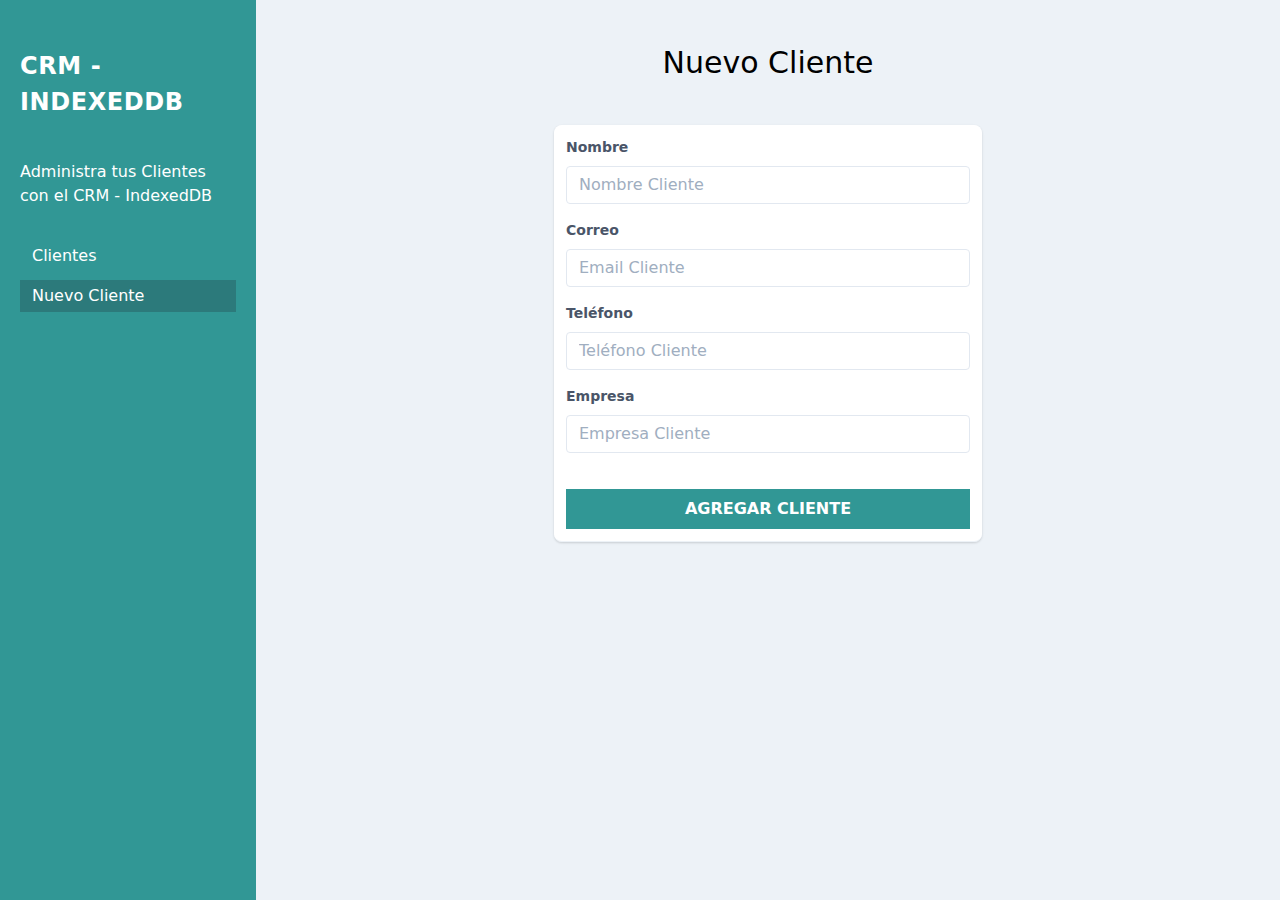
<file: index.html>
<!DOCTYPE html>
<html lang="es">
<head>
    <meta charset="UTF-8">
    <meta name="viewport" content="width=device-width, initial-scale=1.0">
    <title>CRM - IndexedDB</title>
    <link rel="stylesheet" href="css/tailwind.min.css">
</head>
<body class="min-h-100 bg-gray-200">
    <div class="md:flex min-h-screen md:align-top">
        <aside class="md:w-2/5 lg:w-2/5 xl:w-1/5 bg-teal-600 px-5 py-10">
            <h1 class="uppercase text-white tracking-wide text-2xl  font-bold mt-2">CRM - IndexedDB</h1>
            <p class="mt-10 text-white">Administra tus Clientes con el CRM - IndexedDB</p>
            <nav class="mt-8">
                <a  
                    href="mostrar-clientes.html" 
                    class="px-3 py-1 text-white block hover:bg-teal-700 hover:text-yellow-400 "
                >Clientes</a>
                <a 
                    href="index.html" 
                    class="px-3 py-1 text-white block hover:bg-teal-900 mt-2 hover:text-yellow-400 bg-teal-700"
                >Nuevo Cliente</a>
            </nav>
        </aside> <!--sidebar-->
        <main class="md:w-3/5  xl:w-4/5 px-5 py-10 bg-gray-200">
            <h2 class="text-3xl font-light text-center">Nuevo Cliente</h2>

            <div class="flex flex-col mt-10 items-center">
                <div class="-my-2 py-2 overflow-x-auto sm:-mx-6 sm:px-6 lg:-mx-8 lg:px-8 w-10/12 md:w-8/12 lg:w-6/12">
                    <div class=" shadow overflow-hidden sm:rounded-lg border-b border-gray-200 ">
                        <form id="formulario" class="bg-white p-3">
                            <div class="mb-4">
                                <label class="block text-gray-700 text-sm font-bold mb-2" for="nombre">Nombre</label>
                                <input 
                                    class="appearance-none border rounded w-full py-2 px-3 text-gray-700 leading-tight focus:outline-none focus:shadow-outline"
                                    id="nombre"
                                    name="nombre"
                                    type="text"
                                    placeholder="Nombre Cliente"
                                />
                            </div>
                            <div class="mb-4">
                                <label class="block text-gray-700 text-sm font-bold mb-2" for="email">Correo</label>
                                <input 
                                    class="appearance-none border rounded w-full py-2 px-3 text-gray-700 leading-tight focus:outline-none focus:shadow-outline"
                                    id="email"
                                    name="email"
                                    type="email"
                                    placeholder="Email Cliente"
                                />
                            </div>

                            <div class="mb-4">
                                <label class="block text-gray-700 text-sm font-bold mb-2" for="telefono">Teléfono</label>
                                <input 
                                    class="appearance-none border rounded w-full py-2 px-3 text-gray-700 leading-tight focus:outline-none focus:shadow-outline"
                                    id="telefono"
                                    name="telefono"
                                    type="tel"
                                    placeholder="Teléfono Cliente"
                                />
                            </div>

                            <div class="mb-4">
                                <label class="block text-gray-700 text-sm font-bold mb-2" for="empresa">Empresa</label>
                                <input 
                                    class="appearance-none border rounded w-full py-2 px-3 text-gray-700 leading-tight focus:outline-none focus:shadow-outline"
                                    id="empresa"
                                    name="empresa"
                                    type="text"
                                    placeholder="Empresa Cliente"
                                />
                            </div>


                            <input
                                type="submit"
                                class="cursor-pointer bg-teal-600 hover:bg-teal-900 w-full mt-5 p-2 text-white uppercase font-bold"
                                value="Agregar Cliente"
                            />
                        </form>
                    </div>
                </div>
            </div>
        </main>
    </div>
    <script src="js/nuevocliente.js" type="module"></script>
</body>
</html>
</file>
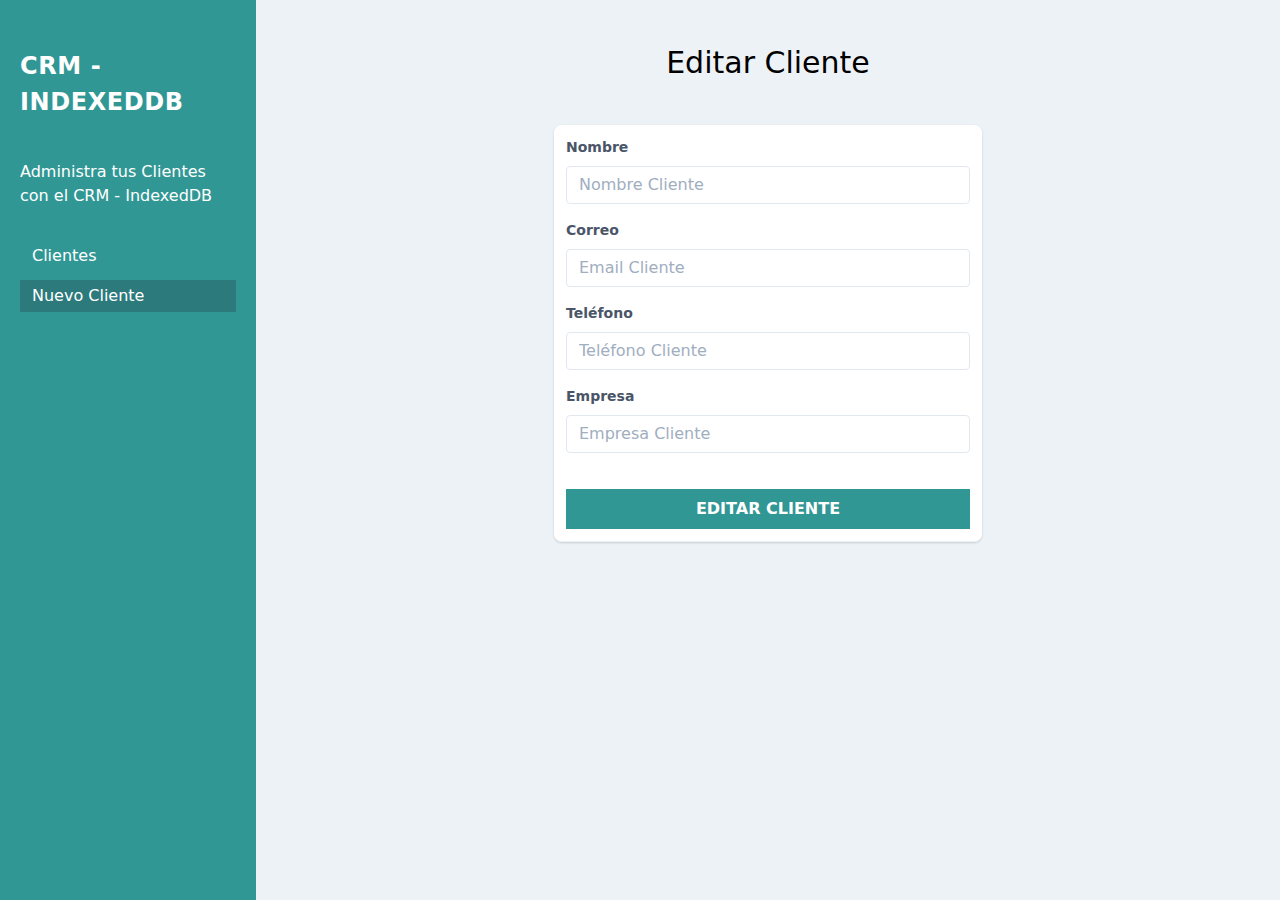
<file: editar.html>
<!DOCTYPE html>
<html lang="es">
<head>
    <meta charset="UTF-8">
    <meta name="viewport" content="width=device-width, initial-scale=1.0">
    <title>CRM - IndexedDB</title>
    <link rel="stylesheet" href="css/tailwind.min.css">
</head>
<body class="min-h-100 bg-gray-200">
    <div class="md:flex min-h-screen md:align-top">
        <aside class="md:w-2/5 lg:w-2/5 xl:w-1/5 bg-teal-600 px-5 py-10">
            <h1 class="uppercase text-white tracking-wide text-2xl  font-bold mt-2">CRM - IndexedDB</h1>
            <p class="mt-10 text-white">Administra tus Clientes con el CRM - IndexedDB</p>
            <nav class="mt-8">
                <a  
                    href="mostrar-clientes.html" 
                    class="px-3 py-1 text-white block hover:bg-teal-700 hover:text-yellow-400 "
                >Clientes</a>
                <a 
                    href="index.html" 
                    class="px-3 py-1 text-white block hover:bg-teal-900 mt-2 hover:text-yellow-400 bg-teal-700"
                >Nuevo Cliente</a>
            </nav>
        </aside> <!--sidebar-->
        <main class="md:w-3/5  xl:w-4/5 px-5 py-10 bg-gray-200">
            <h2 class="text-3xl font-light text-center">Editar Cliente</h2>

            <div class="flex flex-col mt-10 items-center">
                <div class="-my-2 py-2 overflow-x-auto sm:-mx-6 sm:px-6 lg:-mx-8 lg:px-8 w-10/12 md:w-8/12 lg:w-6/12">
                    <div class=" shadow overflow-hidden sm:rounded-lg border-b border-gray-200 ">
                        <form id="formulario" class="bg-white p-3">
                            <div class="mb-4">
                                <label class="block text-gray-700 text-sm font-bold mb-2" for="nombre">Nombre</label>
                                <input 
                                    class="appearance-none border rounded w-full py-2 px-3 text-gray-700 leading-tight focus:outline-none focus:shadow-outline"
                                    id="nombre"
                                    name="nombre"
                                    type="text"
                                    placeholder="Nombre Cliente"
                                />
                            </div>
                            <div class="mb-4">
                                <label class="block text-gray-700 text-sm font-bold mb-2" for="email">Correo</label>
                                <input 
                                    class="appearance-none border rounded w-full py-2 px-3 text-gray-700 leading-tight focus:outline-none focus:shadow-outline"
                                    id="email"
                                    name="email"
                                    type="email"
                                    placeholder="Email Cliente"
                                />
                            </div>

                            <div class="mb-4">
                                <label class="block text-gray-700 text-sm font-bold mb-2" for="telefono">Teléfono</label>
                                <input 
                                    class="appearance-none border rounded w-full py-2 px-3 text-gray-700 leading-tight focus:outline-none focus:shadow-outline"
                                    id="telefono"
                                    name="telefono"
                                    type="tel"
                                    placeholder="Teléfono Cliente"
                                />
                            </div>

                            <div class="mb-4">
                                <label class="block text-gray-700 text-sm font-bold mb-2" for="empresa">Empresa</label>
                                <input 
                                    class="appearance-none border rounded w-full py-2 px-3 text-gray-700 leading-tight focus:outline-none focus:shadow-outline"
                                    id="empresa"
                                    name="empresa"
                                    type="text"
                                    placeholder="Empresa Cliente"
                                />
                            </div>

                            <input type="hidden" name="id" id="id" value="">


                            <input
                                type="submit"
                                class="cursor-pointer bg-teal-600 hover:bg-teal-900 w-full mt-5 p-2 text-white uppercase font-bold"
                                value="Editar Cliente"
                            />
                        </form>
                    </div>
                </div>
            </div>
        </main>
    </div>
    <script src="js/editarcliente.js" type="module"></script>
</body>
</html>
</file>
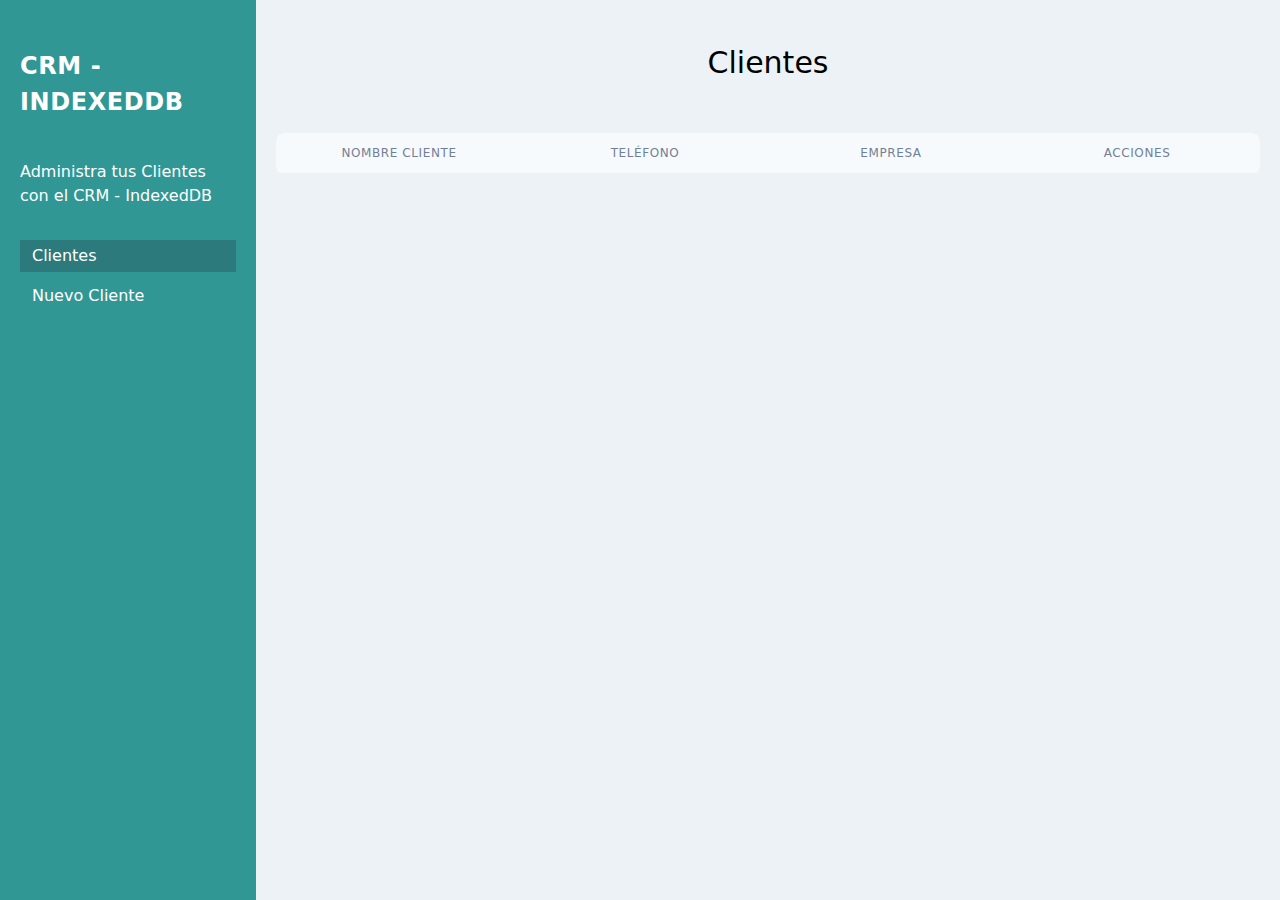
<file: mostrar-clientes.html>
<!DOCTYPE html>
<html lang="es">
<head>
    <meta charset="UTF-8">
    <meta name="viewport" content="width=device-width, initial-scale=1.0">
    <title>CRM - IndexedDB</title>
    <link rel="stylesheet" href="css/tailwind.min.css">
    <link rel="stylesheet" href="css/styles.css">
</head>
<body class="min-h-100 bg-gray-200">
    <div class="md:flex min-h-screen md:align-top">
        <aside class="md:w-2/5 lg:w-2/5 xl:w-1/5 bg-teal-600 px-5 py-10">
            <h1 class="uppercase text-white tracking-wide text-2xl  font-bold mt-2">CRM - IndexedDB</h1>
            <p class="mt-10 text-white">Administra tus Clientes con el CRM - IndexedDB</p>
            <nav class="mt-8">
                <a  
                    href="mostrar-clientes.html" 
                    class="px-3 py-1 text-white block hover:bg-teal-700 hover:text-yellow-400 bg-teal-700"
                >Clientes</a>
                <a 
                    href="index.html" 
                    class="px-3 py-1 text-white block hover:bg-teal-900 mt-2 hover:text-yellow-400"
                >Nuevo Cliente</a>
            </nav>
        </aside> <!--sidebar-->
        <main class="md:w-3/5  xl:w-4/5 px-5 py-10 bg-gray-200">
            <h2 class="text-3xl font-light text-center">Clientes</h2>

            <div class="flex flex-col mt-10">
                <div class="py-2 overflow-x-auto">
                  <div class="align-middle inline-block min-w-full overflow-hidden sm:rounded-lg border-b border-gray-200">

                    <section class="min-w-full tabla">
                        <section class="bg-gray-100 shadow  tabla__top">

                            <div class="px-6 py-3 border-b border-gray-200  text-left text-xs leading-4 font-medium text-gray-600 uppercase tracking-wider">
                                Nombre Cliente
                            </div>

                            <div class="px-6 py-3 border-b border-gray-200  text-left text-xs leading-4 font-medium text-gray-600 uppercase tracking-wider">
                                Teléfono
                            </div>

                            <div class="px-6 py-3 border-b border-gray-200  text-left text-xs leading-4 font-medium text-gray-600 uppercase tracking-wider">
                                Empresa
                            </div>

                            <div class="px-6 py-3 border-b border-gray-200  text-left text-xs leading-4 font-medium text-gray-600 uppercase tracking-wider">
                                Acciones
                            </div>

                        </section>

                        <section  id="listado-clientes">
                        </section>
                    </section>
                  </div>
                </div>
              </div>
        </main>
    </div>
    <script src="js/mostrarclientes.js" type="module"></script>
</body>
</html>
</file>
<file: css/styles.css>
.tabla{
    width: 100%;
}
.tabla__top{
    width: 100%;
    display: grid;
    grid-template-columns: repeat(4, 1fr);
}
.tabla__top div{
    text-align: center;
    margin-top: auto;
    margin-bottom: auto;
}
@media (max-width: 950px) {
    .tabla__top{
        grid-template-columns: repeat(2, 1fr);
    }
}
</file>
